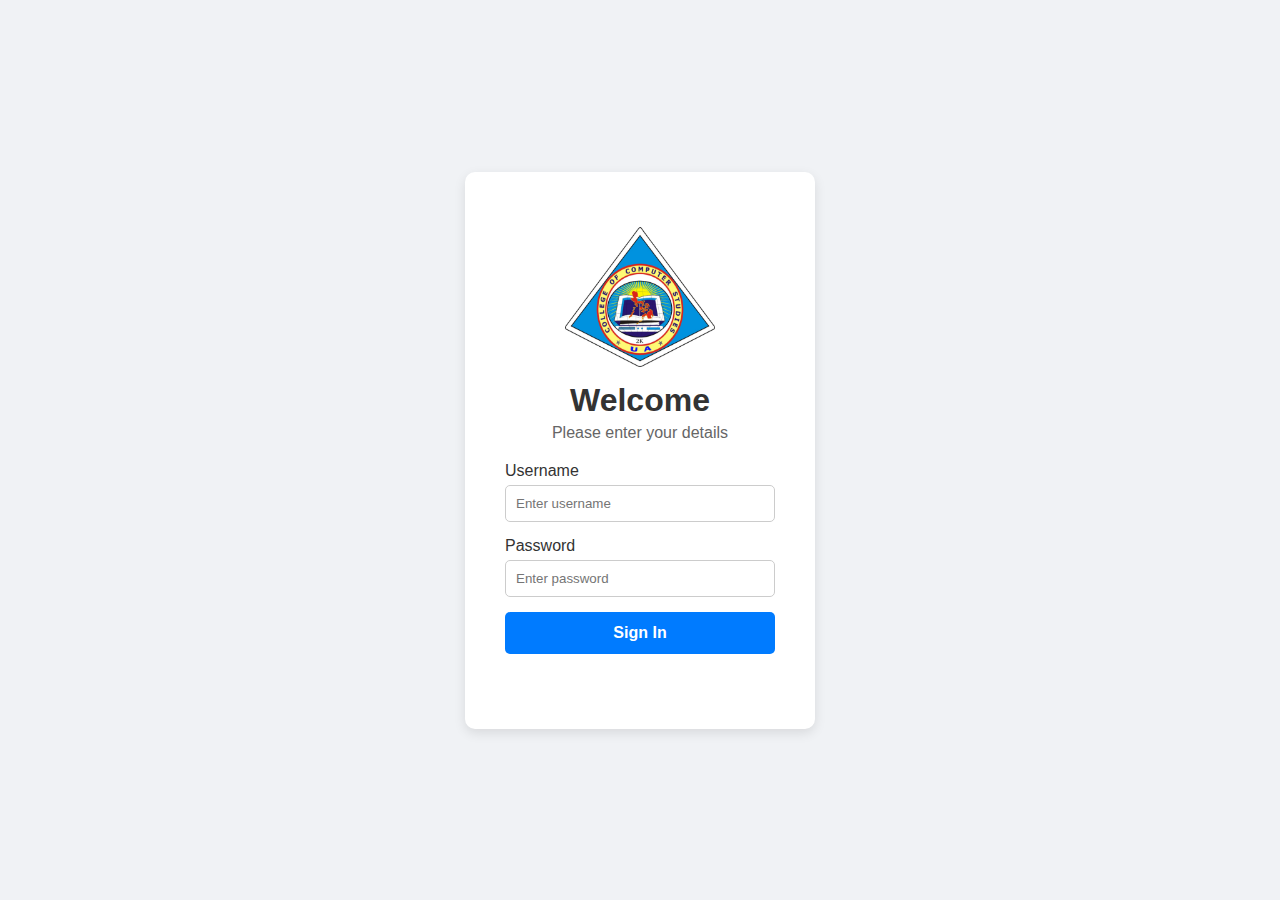
<file: index.html>
<!DOCTYPE html>
<html lang="en">

<head>
    <meta charset="UTF-8">
    <meta name="viewport" content="width=device-width, initial-scale=1.0">
    <title>Login Page</title>
    <link rel="stylesheet" href="style.css">
</head>

<body>

    <div class="login-container">
        <form id="loginForm">
            <div class="image">
                <img src="./assets/logo.jpeg" />
            </div>
            <h2>Welcome</h2>
            <p class="subtitle">Please enter your details</p>

            <div class="input-group">
                <label for="username">Username</label>
                <input type="text" id="username" placeholder="Enter username" required>
            </div>

            <div class="input-group">
                <label for="password">Password</label>
                <input type="password" id="password" placeholder="Enter password" required>
            </div>

            <button type="submit" id="loginBtn">Sign In</button>

            <p id="error-message"></p>
        </form>
    </div>

    <script src="script.js"></script>
</body>

</html>
</file>
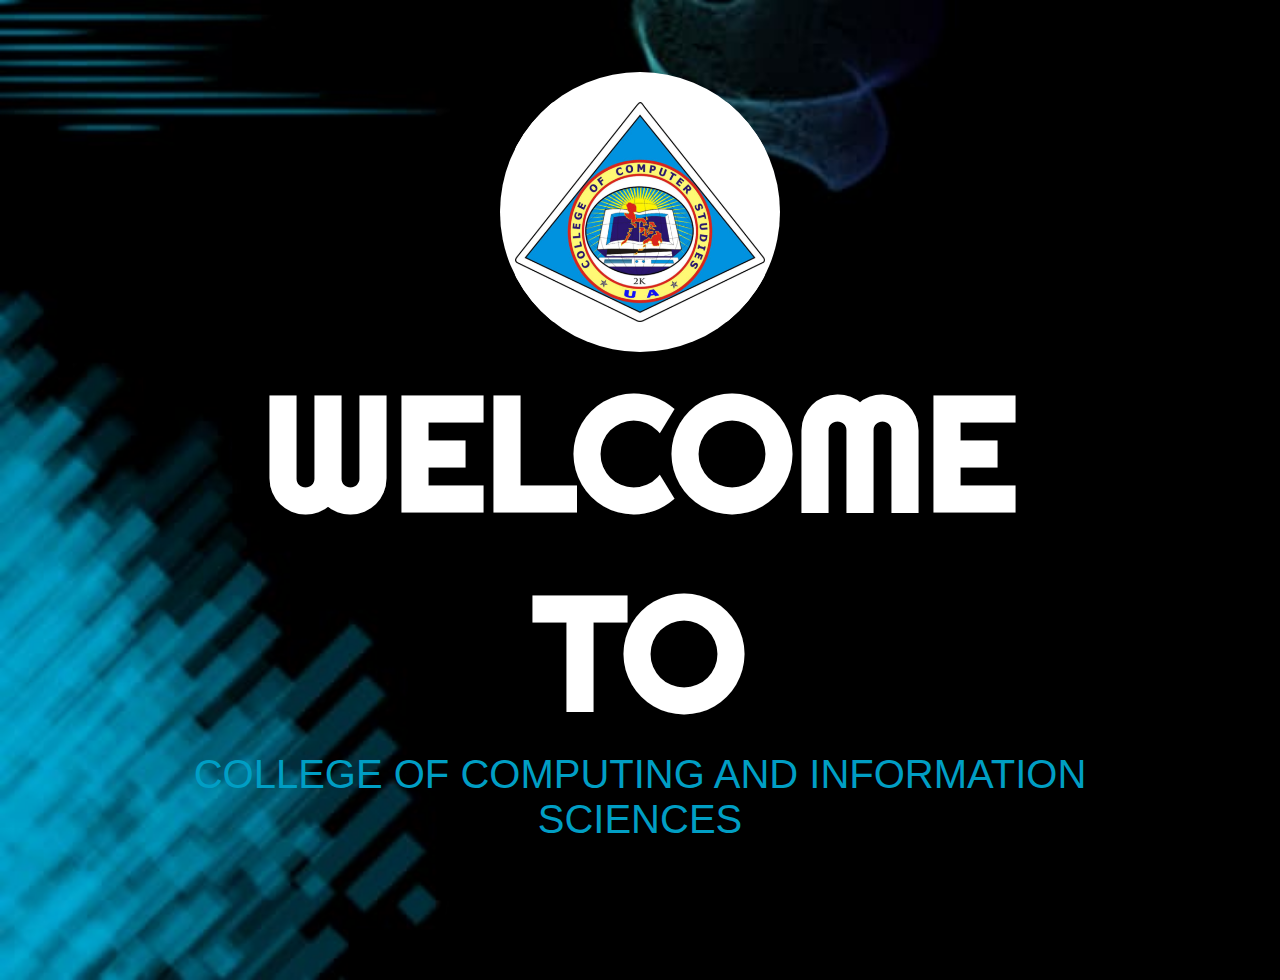
<file: home.html>
<!DOCTYPE html>
<html lang="en">

<head>
    <meta charset="UTF-8">
    <title>Home Page</title>
    <style>
        @font-face {
            font-family: Righteous;
            src: url("./assets/fonts/Righteous-Regular.ttf");
        }

        body {
            font-family: sans-serif;
            display: flex;
            align-items: start;
            justify-content: center;
            height: 100vh;
            background-image: url("./assets/background.jpeg");
            background-repeat: no-repeat;
            background-size: cover;
            text-align: center;
            padding-top: 5%;
        }

        p {
            color: #009ec4;
            text-transform: uppercase;
            font-size: 2.5rem;
            margin: 0%;
        }

        h1 {
            color: white;
            font-size: 10rem;
            text-transform: uppercase;
            margin: 0%;
            font-family: Righteous;
        }

        .container {
            display: block;
        }

        .image {
            display: flex;
            justify-content: center;
            align-items: center;
            width: 270px;
            height: 270px;
            border-radius: 100%;
            background: white;
            padding: 5px;
            margin: auto;
            overflow: hidden;
        }

        img {
            width: 250px;
            height: 220px;
        }
    </style>
</head>

<body>
    <div class="container">
        <div class="image">
            <img src="./assets/logo.jpeg" />
        </div>
        <h1>Welcome <br /> to</h1>
        <p>College of Computing and Information <br /> Sciences</p>
    </div>
</body>

</html>
</file>
<file: style.css>
/* Reset basic browser styles */
* {
    margin: 0;
    padding: 0;
    box-sizing: border-box;
    font-family: 'Segoe UI', Tahoma, Geneva, Verdana, sans-serif;
}

body {
    background-color: #f0f2f5;
    height: 100vh;
    display: flex;
    align-items: center;
    justify-content: center;
}

.login-container {
    background-color: white;
    padding: 2.5rem;
    border-radius: 10px;
    box-shadow: 0 4px 12px rgba(0, 0, 0, 0.1);
    width: 100%;
    max-width: 350px;
}

.login-container h2 {
    text-align: center;
    color: #333;
    margin-bottom: 5px;
    font-size: 2rem;
}

.subtitle {
    text-align: center;
    color: #666;
    margin-bottom: 20px;
    font-size: 1rem;
}

.input-group {
    margin-bottom: 15px;
}

.input-group label {
    display: block;
    margin-bottom: 5px;
    color: #333;
    font-size: 1rem;
}

.input-group input {
    width: 100%;
    padding: 10px;
    border: 1px solid #ccc;
    border-radius: 5px;
    outline: none;
    transition: border-color 0.3s;
}

.input-group input:focus {
    border-color: #007bff;
}

button {
    width: 100%;
    padding: 12px;
    background-color: #007bff;
    color: white;
    border: none;
    border-radius: 5px;
    cursor: pointer;
    font-size: 1rem;
    font-weight: 600;
    transition: background-color 0.3s;
}

button:hover {
    background-color: #0056b3;
}

#error-message {
    color: #d93025;
    text-align: center;
    margin-top: 15px;
    font-size: 0.9rem;
    min-height: 20px;
}

.image {
    display: flex;
    justify-content: center;
    align-items: center;
    width: 170px;
    height: 170px;
    border-radius: 100%;
    background: white;
    padding: 5px;
    margin: auto;
    overflow: hidden;
}

img {
    width: 150px;
    height: 140px;
}
</file>
